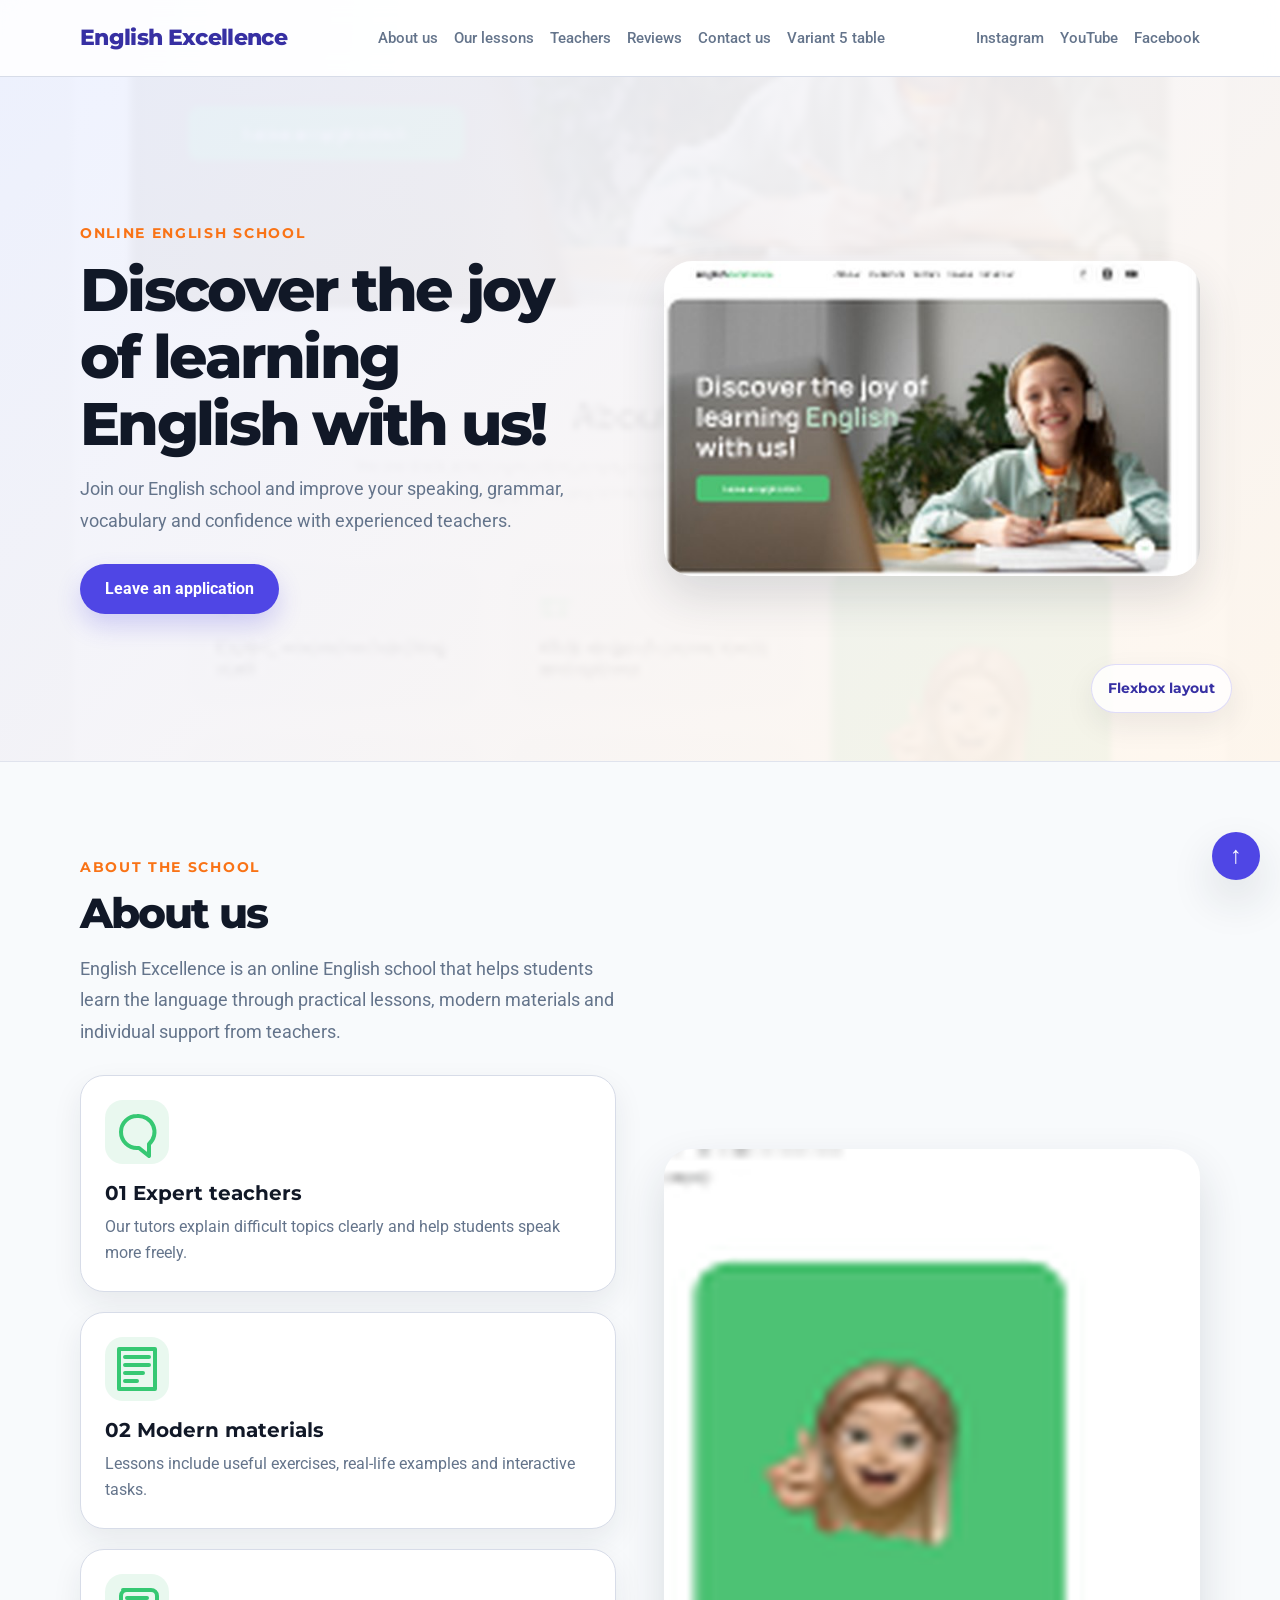
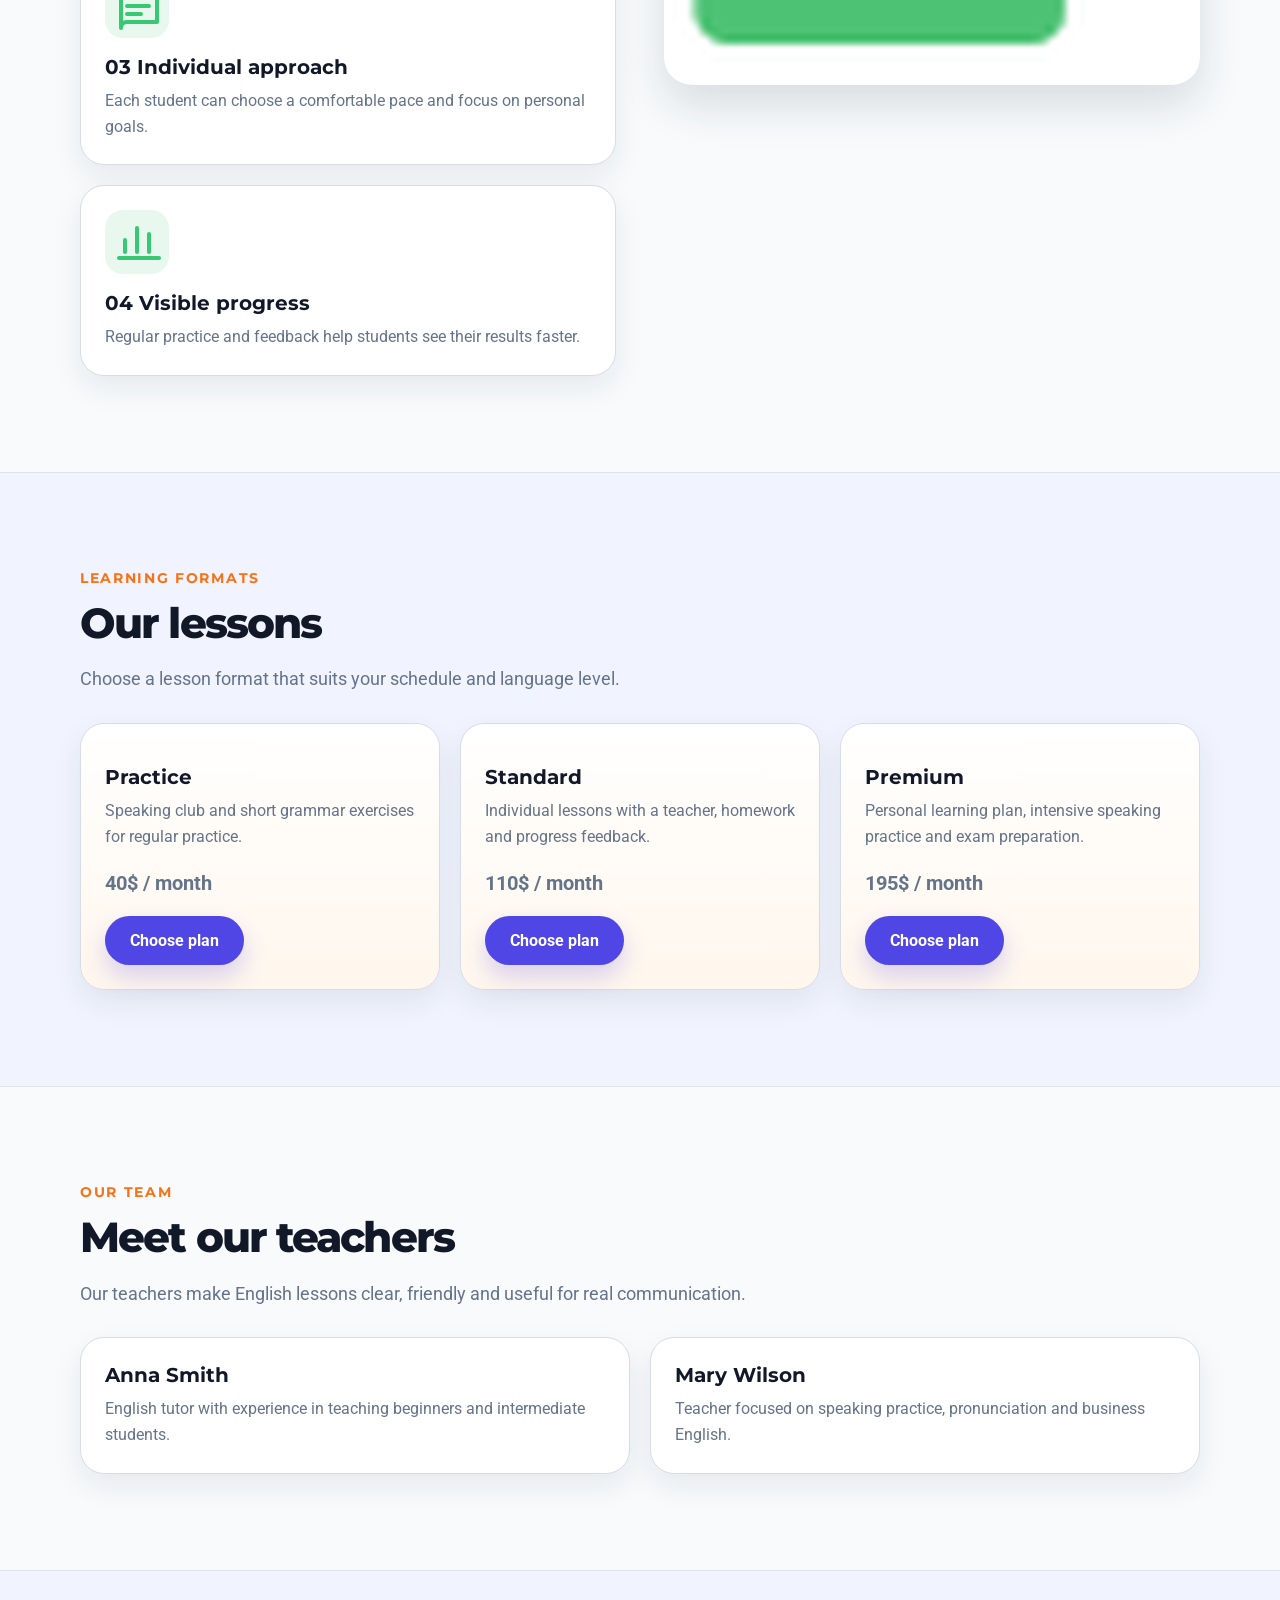
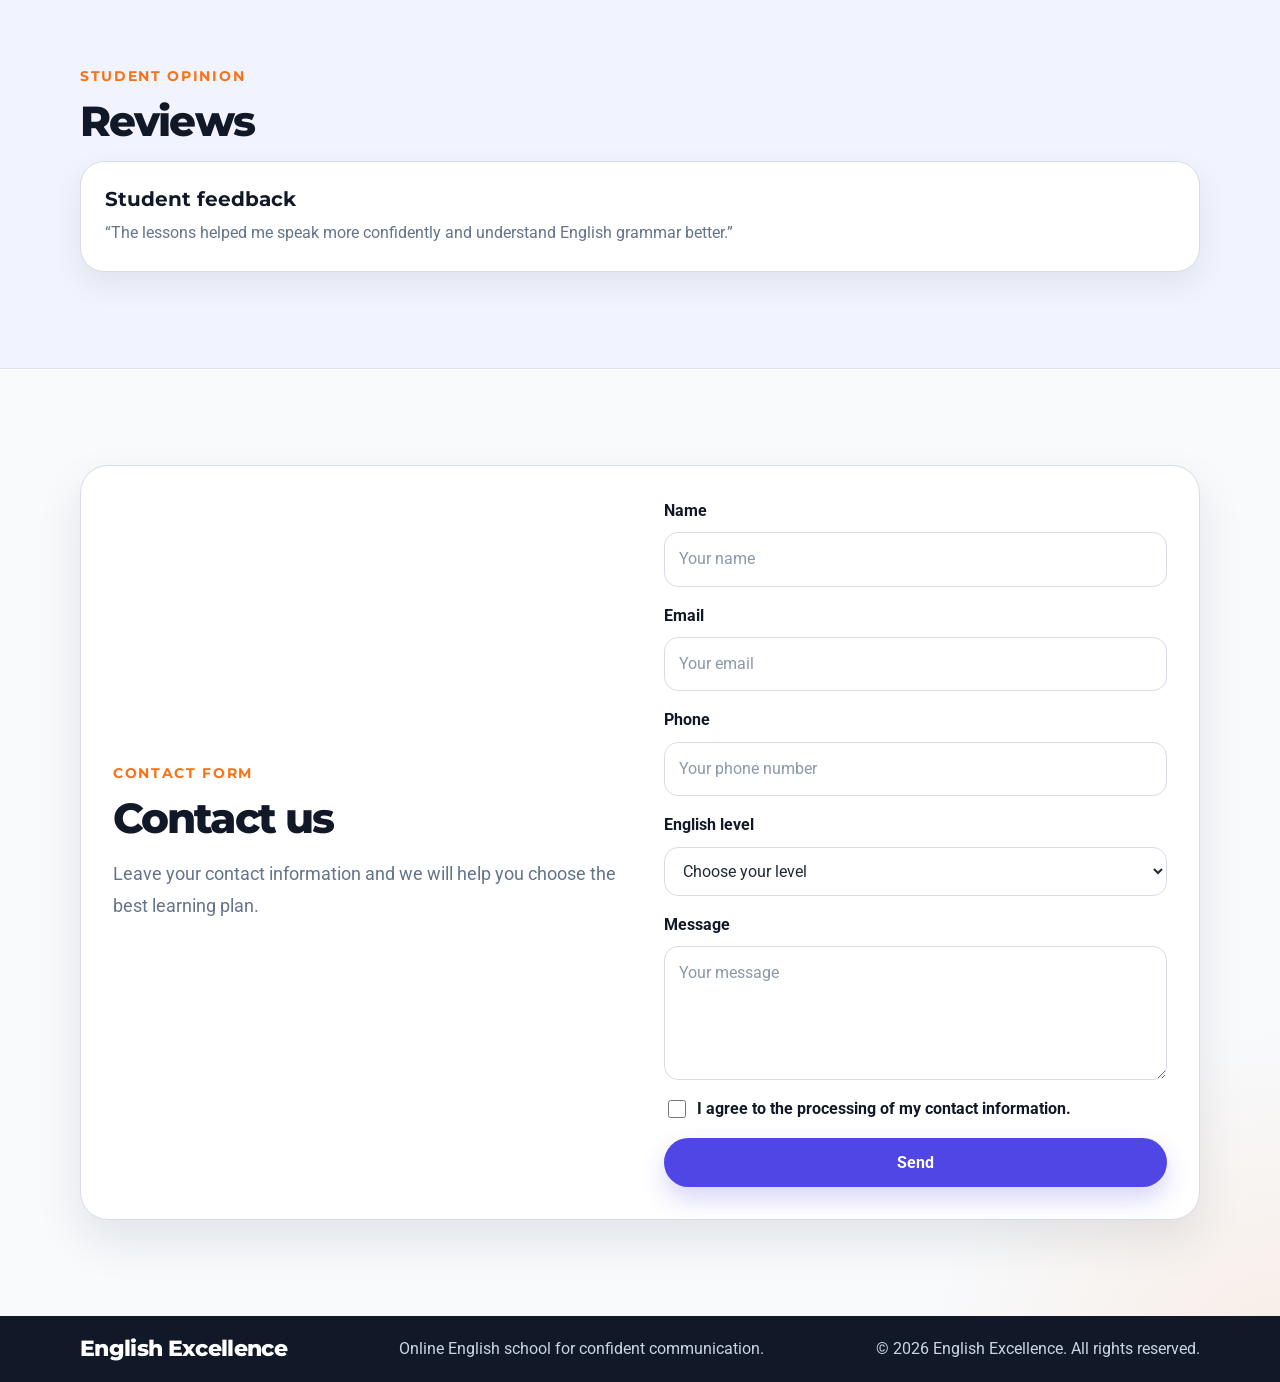
<file: index.html>
<!doctype html>
<html lang="en">
  <head>
    <meta charset="UTF-8" />
    <meta name="viewport" content="width=device-width, initial-scale=1.0" />
    <title>English Excellence 2.0 — hw-04</title>
    <link rel="preconnect" href="https://fonts.googleapis.com" />
    <link rel="preconnect" href="https://fonts.gstatic.com" crossorigin />
    <link
      href="https://fonts.googleapis.com/css2?family=Montserrat:wght@400;500;600;700;800&family=Roboto:wght@400;500;700&display=swap"
      rel="stylesheet"
    />
    <link rel="stylesheet" href="css/modern-normalize.min.css" />
    <link rel="stylesheet" href="css/styles.css" />
  </head>
  <body>
    <header class="site-header">
      <div class="container header-inner">
        <a
          class="logo"
          href="./index.html"
          aria-label="English Excellence home page"
        >
          English Excellence
        </a>

        <nav class="site-nav" aria-label="Main navigation">
          <ul class="nav-list">
            <li><a href="#about">About us</a></li>
            <li><a href="#lessons">Our lessons</a></li>
            <li><a href="#teachers">Teachers</a></li>
            <li><a href="#reviews">Reviews</a></li>
            <li><a href="#contact">Contact us</a></li>
            <li>
              <a href="Нещеретний_Варіант№5/Нещеретний_№5.html"
                >Variant 5 table</a
              >
            </li>
          </ul>
        </nav>

        <ul class="social-list" aria-label="Social links">
          <li>
            <a
              href="https://www.instagram.com/"
              target="_blank"
              rel="noopener noreferrer"
            >
              Instagram
            </a>
          </li>
          <li>
            <a
              href="https://www.youtube.com/"
              target="_blank"
              rel="noopener noreferrer"
            >
              YouTube
            </a>
          </li>
          <li>
            <a
              href="https://www.facebook.com/"
              target="_blank"
              rel="noopener noreferrer"
            >
              Facebook
            </a>
          </li>
        </ul>
      </div>
    </header>

    <main>
      <section class="section hero" id="home">
        <div class="container hero-grid">
          <div class="hero-content">
            <p class="eyebrow">Online English school</p>
            <h1>Discover the joy of learning English with us!</h1>
            <p class="hero-text">
              Join our English school and improve your speaking, grammar,
              vocabulary and confidence with experienced teachers.
            </p>
            <a class="button" href="#contact">Leave an application</a>
          </div>
          <img
            class="hero-image"
            src="images/hero-student.jpg"
            width="660"
            height="388"
            alt="A student studies English online at a laptop"
          />
        </div>
      </section>

      <section class="section" id="about">
        <div class="container about-grid">
          <div>
            <p class="eyebrow">About the school</p>
            <h2 class="section-title">About us</h2>
            <p class="section-text">
              English Excellence is an online English school that helps students
              learn the language through practical lessons, modern materials and
              individual support from teachers.
            </p>

            <ul class="features">
              <li>
                <article class="card">
                  <img
                    src="images/icon-speaking.svg"
                    width="64"
                    height="64"
                    alt="Speaking practice icon"
                  />
                  <h3>01 Expert teachers</h3>
                  <p>
                    Our tutors explain difficult topics clearly and help
                    students speak more freely.
                  </p>
                </article>
              </li>
              <li>
                <article class="card">
                  <img
                    src="images/icon-grammar.svg"
                    width="64"
                    height="64"
                    alt="Grammar lessons icon"
                  />
                  <h3>02 Modern materials</h3>
                  <p>
                    Lessons include useful exercises, real-life examples and
                    interactive tasks.
                  </p>
                </article>
              </li>
              <li>
                <article class="card">
                  <img
                    src="images/icon-vocabulary.svg"
                    width="64"
                    height="64"
                    alt="Vocabulary training icon"
                  />
                  <h3>03 Individual approach</h3>
                  <p>
                    Each student can choose a comfortable pace and focus on
                    personal goals.
                  </p>
                </article>
              </li>
              <li>
                <article class="card">
                  <img
                    src="images/icon-progress.svg"
                    width="64"
                    height="64"
                    alt="Progress tracking icon"
                  />
                  <h3>04 Visible progress</h3>
                  <p>
                    Regular practice and feedback help students see their
                    results faster.
                  </p>
                </article>
              </li>
            </ul>
          </div>

          <img
            class="teacher-image"
            src="images/teacher-avatar.png"
            width="280"
            height="280"
            alt="Portrait illustration of an English teacher"
          />
        </div>
      </section>

      <section class="section section-accent" id="lessons">
        <div class="container">
          <p class="eyebrow">Learning formats</p>
          <h2 class="section-title">Our lessons</h2>
          <p class="section-text">
            Choose a lesson format that suits your schedule and language level.
          </p>

          <ul class="lessons-grid">
            <li>
              <article class="card card-highlight">
                <h3>Practice</h3>
                <p>
                  Speaking club and short grammar exercises for regular
                  practice.
                </p>
                <p class="price"><strong>40$ / month</strong></p>
                <a class="button" href="#contact">Choose plan</a>
              </article>
            </li>
            <li>
              <article class="card card-highlight">
                <h3>Standard</h3>
                <p>
                  Individual lessons with a teacher, homework and progress
                  feedback.
                </p>
                <p class="price"><strong>110$ / month</strong></p>
                <a class="button" href="#contact">Choose plan</a>
              </article>
            </li>
            <li>
              <article class="card card-highlight">
                <h3>Premium</h3>
                <p>
                  Personal learning plan, intensive speaking practice and exam
                  preparation.
                </p>
                <p class="price"><strong>195$ / month</strong></p>
                <a class="button" href="#contact">Choose plan</a>
              </article>
            </li>
          </ul>
        </div>
      </section>

      <section class="section" id="teachers">
        <div class="container">
          <p class="eyebrow">Our team</p>
          <h2 class="section-title">Meet our teachers</h2>
          <p class="section-text">
            Our teachers make English lessons clear, friendly and useful for
            real communication.
          </p>

          <div class="teachers-grid">
            <article class="card">
              <h3>Anna Smith</h3>
              <p>
                English tutor with experience in teaching beginners and
                intermediate students.
              </p>
            </article>

            <article class="card">
              <h3>Mary Wilson</h3>
              <p>
                Teacher focused on speaking practice, pronunciation and business
                English.
              </p>
            </article>
          </div>
        </div>
      </section>

      <section class="section section-accent" id="reviews">
        <div class="container">
          <p class="eyebrow">Student opinion</p>
          <h2 class="section-title">Reviews</h2>
          <article class="card review-card">
            <h3>Student feedback</h3>
            <p>
              “The lessons helped me speak more confidently and understand
              English grammar better.”
            </p>
          </article>
        </div>
      </section>

      <section class="section" id="contact">
        <div class="container contact-box">
          <div>
            <p class="eyebrow">Contact form</p>
            <h2 class="section-title">Contact us</h2>
            <p class="section-text">
              Leave your contact information and we will help you choose the
              best learning plan.
            </p>
          </div>

          <form class="contact-form" action="#" method="post">
            <div class="form-field">
              <label for="user-name">Name</label>
              <input
                type="text"
                id="user-name"
                name="user-name"
                placeholder="Your name"
                required
              />
            </div>

            <div class="form-field">
              <label for="user-email">Email</label>
              <input
                type="email"
                id="user-email"
                name="user-email"
                placeholder="Your email"
                required
              />
            </div>

            <div class="form-field">
              <label for="user-phone">Phone</label>
              <input
                type="tel"
                id="user-phone"
                name="user-phone"
                placeholder="Your phone number"
              />
            </div>

            <div class="form-field">
              <label for="lesson-level">English level</label>
              <select id="lesson-level" name="lesson-level" required>
                <option value="">Choose your level</option>
                <option value="beginner">Beginner</option>
                <option value="elementary">Elementary</option>
                <option value="intermediate">Intermediate</option>
                <option value="advanced">Advanced</option>
              </select>
            </div>

            <div class="form-field">
              <label for="user-message">Message</label>
              <textarea
                id="user-message"
                name="user-message"
                rows="4"
                placeholder="Your message"
              ></textarea>
            </div>

            <div class="form-check">
              <input
                type="checkbox"
                id="privacy-policy"
                name="privacy-policy"
                required
              />
              <label for="privacy-policy">
                I agree to the processing of my contact information.
              </label>
            </div>

            <button class="button" type="submit">Send</button>
          </form>
        </div>
      </section>
    </main>

    <a class="floating-link" href="#home" aria-label="Back to top">↑</a>

    <footer class="site-footer">
      <div class="container footer-inner">
        <a
          class="logo footer-logo"
          href="./index.html"
          aria-label="English Excellence home page"
        >
          English Excellence
        </a>
        <p>Online English school for confident communication.</p>
        <p>© 2026 English Excellence. All rights reserved.</p>
      </div>
    </footer>
  </body>
</html>
</file>
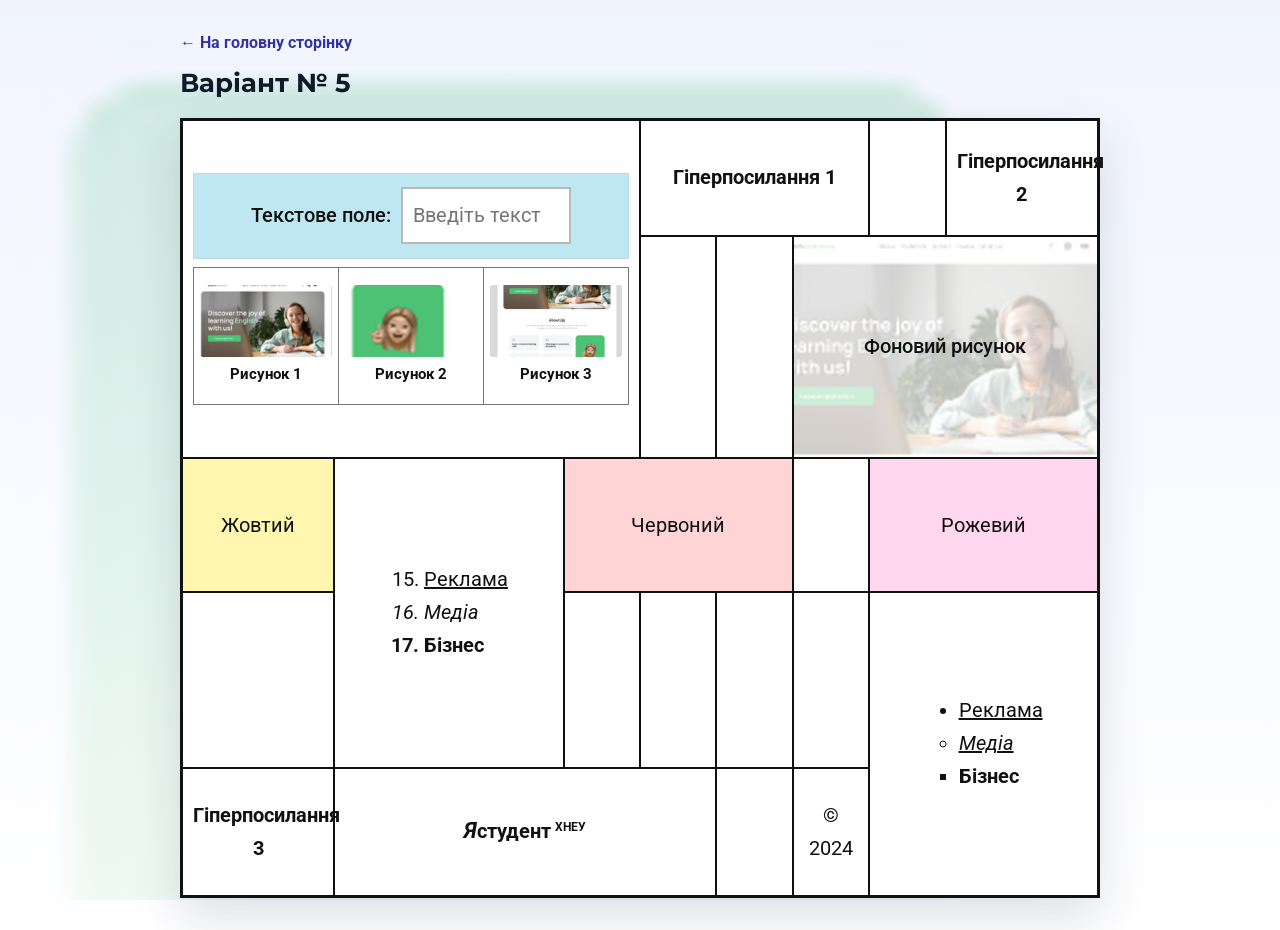
<file: Нещеретний_Варіант№5/Нещеретний_№5.html>
<!doctype html>
<html lang="uk">
  <head>
    <meta charset="UTF-8" />
    <meta name="viewport" content="width=device-width, initial-scale=1.0" />
    <title>Нещеретний — варіант №5 — hw-04</title>
    <link rel="preconnect" href="https://fonts.googleapis.com" />
    <link rel="preconnect" href="https://fonts.gstatic.com" crossorigin />
    <link
      href="https://fonts.googleapis.com/css2?family=Montserrat:wght@400;500;600;700;800&family=Roboto:wght@400;500;700&display=swap"
      rel="stylesheet"
    />
    <link rel="stylesheet" href="../css/modern-normalize.min.css" />
    <link rel="stylesheet" href="../css/styles.css" />
  </head>
  <body id="variant-page">
    <header class="variant-header">
      <div class="variant-container">
        <a class="back-link" href="../index.html">← На головну сторінку</a>
        <h1>Варіант № 5</h1>
      </div>
    </header>

    <main class="variant-main">
      <table class="variant-layout" aria-label="Макет сторінки за варіантом 5">
        <colgroup>
          <col span="12" />
        </colgroup>
        <tr class="variant-row-top">
          <td colspan="6" rowspan="2">
            <form class="variant-form-box" action="#" method="post">
              <label for="text-field">Текстове поле:</label>
              <input
                type="text"
                id="text-field"
                name="text-field"
                placeholder="Введіть текст"
              />
            </form>
            <table class="top-gallery" aria-label="Рисунки">
              <tr>
                <td>
                  <img
                    src="figure-1.jpg"
                    width="180"
                    height="90"
                    alt="Рисунок 1"
                  />
                  <div class="caption">Рисунок 1</div>
                </td>
                <td>
                  <img
                    src="figure-2.png"
                    width="180"
                    height="90"
                    alt="Рисунок 2"
                  />
                  <div class="caption">Рисунок 2</div>
                </td>
                <td>
                  <img
                    src="figure-3.png"
                    width="180"
                    height="90"
                    alt="Рисунок 3"
                  />
                  <div class="caption">Рисунок 3</div>
                </td>
              </tr>
            </table>
          </td>
          <td colspan="3">
            <a href="https://www.hneu.edu.ua/">Гіперпосилання 1</a>
          </td>
          <td class="empty-cell"></td>
          <td colspan="2">
            <a href="https://www.hneu.edu.ua/">Гіперпосилання 2</a>
          </td>
        </tr>
        <tr class="variant-row-background">
          <td class="empty-cell"></td>
          <td class="empty-cell"></td>
          <td colspan="4" class="variant-background-cell">
            <span>Фоновий рисунок</span>
          </td>
        </tr>
        <tr class="variant-row-middle">
          <td colspan="2" class="color-yellow">Жовтий</td>
          <td colspan="3" rowspan="2">
            <ol class="ordered-list" start="15">
              <li>Реклама</li>
              <li>Медіа</li>
              <li>Бізнес</li>
            </ol>
          </td>
          <td colspan="3" class="color-red">Червоний</td>
          <td class="empty-cell"></td>
          <td colspan="3" class="color-pink">Рожевий</td>
        </tr>
        <tr class="variant-row-list">
          <td colspan="2" class="empty-cell"></td>
          <td class="empty-cell"></td>
          <td class="empty-cell"></td>
          <td class="empty-cell"></td>
          <td class="empty-cell"></td>
          <td colspan="3" rowspan="2">
            <ul class="mixed-list">
              <li>Реклама</li>
              <li>Медіа</li>
              <li>Бізнес</li>
            </ul>
          </td>
        </tr>
        <tr class="variant-row-bottom">
          <td colspan="2">
            <a href="https://www.hneu.edu.ua/">Гіперпосилання 3</a>
          </td>
          <td colspan="5" class="student-mark">
            <span class="student-big">Я</span>студент<span class="student-small">ХНЕУ</span>
          </td>
          <td class="empty-cell"></td>
          <td>© 2024</td>
        </tr>
      </table>
    </main>
  </body>
</html>
</file>
<file: css/styles.css>
:root {
  --font-main: "Roboto", Arial, sans-serif;
  --font-title: "Montserrat", Arial, sans-serif;
  --color-primary: #4f46e5;
  --color-primary-dark: #3730a3;
  --color-primary-soft: #eef2ff;
  --color-accent: #f97316;
  --color-accent-soft: #fff7ed;
  --color-text: #1f2937;
  --color-muted: #64748b;
  --color-light: #f8fafc;
  --color-white: #ffffff;
  --color-border: #d7dce8;
  --color-dark: #111827;
  --shadow-card: 0 12px 30px rgb(31 41 55 / 8%);
  --shadow-large: 0 20px 45px rgb(31 41 55 / 14%);
  --radius-small: 14px;
  --radius-medium: 24px;
  --radius-large: 28px;
  --transition-main: 180ms ease;
}

*,
*::before,
*::after {
  box-sizing: border-box;
}

html {
  scroll-behavior: smooth;
}

body {
  min-height: 100vh;
  margin: 0;
  font-family: var(--font-main);
  font-size: 16px;
  font-weight: 400;
  line-height: 1.65;
  color: var(--color-text);
  background-color: var(--color-light);
}

body:not(#variant-page) {
  background-image:
    radial-gradient(circle at top left, rgb(79 70 229 / 10%), transparent 32vw),
    radial-gradient(circle at bottom right, rgb(249 115 22 / 10%), transparent 28vw);
}

img {
  display: block;
  max-width: 100%;
  height: auto;
}

a {
  color: inherit;
  text-decoration: none;
  transition:
    color var(--transition-main),
    background-color var(--transition-main),
    border-color var(--transition-main),
    transform var(--transition-main);
}

a:hover {
  color: var(--color-primary);
}

a:active {
  color: var(--color-accent);
}

a:focus-visible,
button:focus-visible,
input:focus-visible,
select:focus-visible,
textarea:focus-visible {
  outline: 3px solid rgb(79 70 229 / 24%);
  outline-offset: 3px;
}

ul,
ol {
  margin: 0;
  padding: 0;
  list-style: none;
}

h1,
h2,
h3,
p {
  margin-top: 0;
}

button,
.button {
  cursor: pointer;
}

.container {
  width: min(1120px, calc(100% - 2rem));
  margin-inline: auto;
}

.site-header {
  position: sticky;
  top: 0;
  z-index: 10;
  background-color: rgb(255 255 255 / 88%);
  border-bottom: 1px solid var(--color-border);
  backdrop-filter: blur(14px);
}

.header-inner,
.footer-inner {
  display: flex;
  align-items: center;
  justify-content: space-between;
  gap: 1.5rem;
  padding-block: 1.25rem;
}

.logo {
  font-family: var(--font-title);
  font-size: 1.375rem;
  font-weight: 800;
  line-height: 1.2;
  color: var(--color-primary-dark);
  letter-spacing: -0.03em;
}

.logo:hover,
.logo:focus-visible {
  color: var(--color-primary);
}

.nav-list,
.social-list {
  display: flex;
  flex-wrap: wrap;
  gap: 1rem;
  font-size: 0.9375rem;
  font-weight: 500;
}

.nav-list a,
.social-list a {
  display: inline-flex;
  padding-block: 0.35rem;
  color: var(--color-muted);
}

.nav-list a:hover,
.social-list a:hover,
.nav-list a:focus-visible,
.social-list a:focus-visible {
  color: var(--color-primary);
}

.nav-list a:active,
.social-list a:active {
  color: var(--color-accent);
}

.section {
  padding-block: clamp(4rem, 8vw, 6rem);
}

.section + .section {
  border-top: 1px solid rgb(215 220 232 / 72%);
}

.section-accent {
  background-color: rgb(238 242 255 / 70%);
}

.hero {
  position: relative;
  min-height: 76vh;
  display: flex;
  align-items: center;
  overflow: hidden;
  background:
    linear-gradient(135deg, rgb(238 242 255 / 95%), rgb(255 247 237 / 95%)),
    url("../images/english-excellence-preview.png") center / cover no-repeat;
}

.hero::after {
  content: "Flexbox layout";
  position: absolute;
  right: clamp(1rem, 4vw, 3rem);
  bottom: clamp(1rem, 4vw, 3rem);
  padding: 0.75rem 1rem;
  border: 1px solid rgb(79 70 229 / 18%);
  border-radius: 999px;
  background-color: rgb(255 255 255 / 78%);
  color: var(--color-primary-dark);
  font-family: var(--font-title);
  font-size: 0.875rem;
  font-weight: 700;
  box-shadow: var(--shadow-card);
}

.hero-grid,
.about-grid,
.contact-box {
  display: flex;
  align-items: center;
  justify-content: space-between;
  gap: clamp(2rem, 5vw, 3rem);
}

.hero-content,
.hero-image,
.about-grid > div,
.teacher-image,
.contact-box > div,
.contact-form {
  flex: 1 1 0;
  min-width: 0;
}

.hero-content {
  position: relative;
  z-index: 1;
}

.eyebrow {
  margin-bottom: 0.75rem;
  font-family: var(--font-title);
  font-size: 0.875rem;
  font-weight: 700;
  line-height: 1.4;
  color: var(--color-accent);
  text-transform: uppercase;
  letter-spacing: 0.12em;
}

h1,
h2,
h3,
.section-title {
  font-family: var(--font-title);
  color: var(--color-dark);
}

.hero h1,
.section-title {
  margin-bottom: 1rem;
  font-weight: 800;
  line-height: 1.12;
  letter-spacing: -0.045em;
}

.hero h1 {
  max-width: 11em;
  font-size: clamp(2.25rem, 5vw, 3.75rem);
}

.section-title {
  font-size: clamp(2rem, 3.5vw, 2.625rem);
}

.hero-text,
.section-text {
  max-width: 42rem;
  margin-bottom: 1.75rem;
  color: var(--color-muted);
  font-size: 1.125rem;
  line-height: 1.75;
}

.button {
  display: inline-flex;
  align-items: center;
  justify-content: center;
  min-height: 3rem;
  padding: 0.875rem 1.5rem;
  border: 1px solid transparent;
  border-radius: 999px;
  background-color: var(--color-primary);
  color: var(--color-white);
  font-weight: 700;
  line-height: 1.2;
  box-shadow: 0 12px 24px rgb(79 70 229 / 22%);
}

.button:hover,
.button:focus-visible {
  transform: translateY(-2px);
  background-color: var(--color-primary-dark);
  color: var(--color-white);
}

.button:active {
  transform: translateY(0);
  background-color: var(--color-accent);
  color: var(--color-white);
}

.hero-image,
.teacher-image {
  border-radius: var(--radius-large);
  box-shadow: var(--shadow-large);
}

.teacher-image {
  justify-self: center;
  background-color: var(--color-primary-soft);
}

.features,
.lessons-grid,
.teachers-grid {
  display: flex;
  flex-wrap: wrap;
  align-items: stretch;
  gap: 1.25rem;
}

.features > li,
.teachers-grid > .card {
  flex: 1 1 calc((100% - 1.25rem) / 2);
  min-width: 260px;
}

.lessons-grid > li {
  flex: 1 1 calc((100% - 2.5rem) / 3);
  min-width: 240px;
}

.card {
  height: 100%;
  padding: 1.5rem;
  border: 1px solid var(--color-border);
  border-radius: var(--radius-medium);
  background-color: var(--color-white);
  box-shadow: var(--shadow-card);
}

.card-highlight {
  background: linear-gradient(180deg, var(--color-white), var(--color-accent-soft));
}

.card h3 {
  margin: 1rem 0 0.5rem;
  font-size: 1.25rem;
  font-weight: 700;
  line-height: 1.3;
}

.teachers-grid .card h3,
.review-card h3 {
  margin-top: 0;
}

.card p {
  margin-bottom: 1rem;
  color: var(--color-muted);
}

.card p:last-child {
  margin-bottom: 0;
}

.price {
  color: var(--color-primary-dark);
  font-size: 1.25rem;
}

.contact-box {
  padding: clamp(1.5rem, 4vw, 2rem);
  border: 1px solid var(--color-border);
  border-radius: var(--radius-large);
  background-color: var(--color-white);
  box-shadow: 0 20px 45px rgb(31 41 55 / 10%);
}

#contact .section-text {
  margin-bottom: 0;
}

.contact-form {
  display: grid;
  gap: 1rem;
}

.form-field,
.form-check {
  display: grid;
  gap: 0.5rem;
}

.form-field label,
.form-check label {
  font-weight: 700;
  color: var(--color-dark);
}

.form-field input,
.form-field select,
.form-field textarea {
  width: 100%;
  padding: 0.8125rem 0.875rem;
  border: 1px solid var(--color-border);
  border-radius: var(--radius-small);
  color: var(--color-text);
  background-color: var(--color-white);
  transition:
    border-color var(--transition-main),
    box-shadow var(--transition-main);
}

.form-field input::placeholder,
.form-field textarea::placeholder {
  color: rgb(100 116 139 / 74%);
}

.form-field input:focus,
.form-field select:focus,
.form-field textarea:focus {
  border-color: var(--color-primary);
  box-shadow: 0 0 0 4px rgb(79 70 229 / 12%);
}

.form-check {
  grid-template-columns: auto 1fr;
  align-items: start;
}

.form-check input {
  width: 1.125rem;
  height: 1.125rem;
  margin-top: 0.25rem;
}

.site-footer {
  background-color: var(--color-dark);
  color: var(--color-white);
}

.site-footer p {
  color: #cbd5e1;
}

.footer-logo {
  color: var(--color-white);
}

.floating-link {
  position: fixed;
  right: 1.25rem;
  bottom: 1.25rem;
  z-index: 20;
  display: inline-flex;
  align-items: center;
  justify-content: center;
  width: 3rem;
  height: 3rem;
  border: 1px solid rgb(79 70 229 / 20%);
  border-radius: 50%;
  background-color: var(--color-primary);
  color: var(--color-white);
  font-size: 1.5rem;
  font-weight: 800;
  box-shadow: var(--shadow-large);
}

.floating-link:hover,
.floating-link:focus-visible {
  transform: translateY(-2px);
  background-color: var(--color-primary-dark);
  color: var(--color-white);
}

.floating-link:active {
  transform: translateY(0);
  background-color: var(--color-accent);
  color: var(--color-white);
}

/* Variant 5 table page */
#variant-page {
  min-width: 980px;
  color: #111111;
  background:
    linear-gradient(180deg, rgb(238 242 255 / 80%), rgb(255 255 255 / 92%)),
    url("../Нещеретний_Варіант№5/figure-2.png") center / cover fixed;
}

.variant-container {
  width: 920px;
  margin-inline: auto;
}

.variant-header {
  padding: 1.875rem 0 1.125rem;
}

.variant-header h1 {
  font-size: 1.625rem;
  line-height: 1.2;
}

.back-link {
  display: inline-flex;
  margin-bottom: 0.75rem;
  font-weight: 700;
  color: var(--color-primary-dark);
}

.variant-main {
  padding-bottom: 2rem;
}

.variant-layout {
  width: 920px;
  height: 780px;
  margin-inline: auto;
  table-layout: fixed;
  border: 3px solid #111111;
  background-color: #ffffff;
  box-shadow: var(--shadow-large);
}

.variant-layout td {
  border: 2px solid #111111;
  padding: 0.625rem;
  text-align: center;
  vertical-align: middle;
  font-size: 1.25rem;
}

.variant-layout a {
  color: #111111;
  font-weight: 700;
}

.variant-layout a:hover,
.variant-layout a:focus-visible {
  color: var(--color-primary);
  text-decoration: underline;
}

.variant-layout a:active {
  color: var(--color-accent);
}

.variant-row-top {
  height: 100px;
}

.variant-row-background {
  height: 190px;
}

.variant-row-middle {
  height: 115px;
}

.variant-row-list {
  height: 150px;
}

.variant-row-bottom {
  height: 110px;
}

.variant-form-box {
  display: flex;
  align-items: center;
  justify-content: center;
  gap: 0.625rem;
  min-height: 86px;
  margin-bottom: 0.5rem;
  border: 1px solid #b7dce6;
  background-color: #bfe7f1;
  font-size: 1.25rem;
}

.variant-form-box label {
  font-weight: 500;
}

.variant-form-box input {
  width: 170px;
  padding: 0.625rem;
  border: 2px solid #b8b8b8;
  background-color: #ffffff;
}

.top-gallery {
  width: 100%;
  height: 138px;
  table-layout: fixed;
}

.top-gallery td {
  border: 1px solid #777777;
  padding: 0.375rem;
}

.top-gallery img {
  width: 100%;
  height: 72px;
  object-fit: cover;
  border-radius: 3px;
}

.caption {
  margin-top: 0.3125rem;
  font-size: 0.9375rem;
  font-weight: 700;
}

.variant-background-cell {
  position: relative;
  overflow: hidden;
  color: #111111;
  font-size: 2.125rem;
  font-weight: 500;
}

.variant-background-cell::before {
  content: "";
  position: absolute;
  inset: 0;
  background-image:
    linear-gradient(rgb(255 255 255 / 72%), rgb(255 255 255 / 72%)),
    url("../Нещеретний_Варіант№5/figure-1.jpg");
  background-position: center;
  background-size: cover;
}

.variant-background-cell span {
  position: relative;
}

.color-yellow {
  background-color: #fff7b0;
}

.color-red {
  background-color: #ffd4d4;
}

.color-pink {
  background-color: #ffd8ef;
}

.empty-cell {
  background-color: #ffffff;
}

.ordered-list,
.mixed-list {
  display: inline-block;
  margin: 0;
  padding-left: 2.125rem;
  text-align: left;
  list-style-position: outside;
}

.ordered-list {
  list-style-type: decimal;
}

.ordered-list li:nth-child(1) {
  text-decoration: underline;
}

.ordered-list li:nth-child(2) {
  font-style: italic;
}

.ordered-list li:nth-child(3) {
  font-weight: 700;
}

.mixed-list li:nth-child(1) {
  list-style-type: disc;
  text-decoration: underline;
}

.mixed-list li:nth-child(2) {
  list-style-type: circle;
  font-style: italic;
  text-decoration: underline;
}

.mixed-list li:nth-child(3) {
  list-style-type: square;
  font-weight: 700;
}

.student-mark {
  font-size: 1rem;
  font-weight: 700;
}

.student-big {
  font-size: 1.375rem;
  font-style: italic;
}

.student-small {
  margin-left: 0.25rem;
  font-size: 0.75rem;
  vertical-align: super;
}

@media (max-width: 920px) {
  .header-inner,
  .footer-inner,
  .hero-grid,
  .about-grid,
  .contact-box {
    flex-direction: column;
    align-items: flex-start;
  }

  .hero {
    min-height: auto;
  }

  .hero::after {
    display: none;
  }

  .features > li,
  .lessons-grid > li,
  .teachers-grid > .card {
    flex-basis: 100%;
  }

  .social-list {
    display: none;
  }
}
</file>
